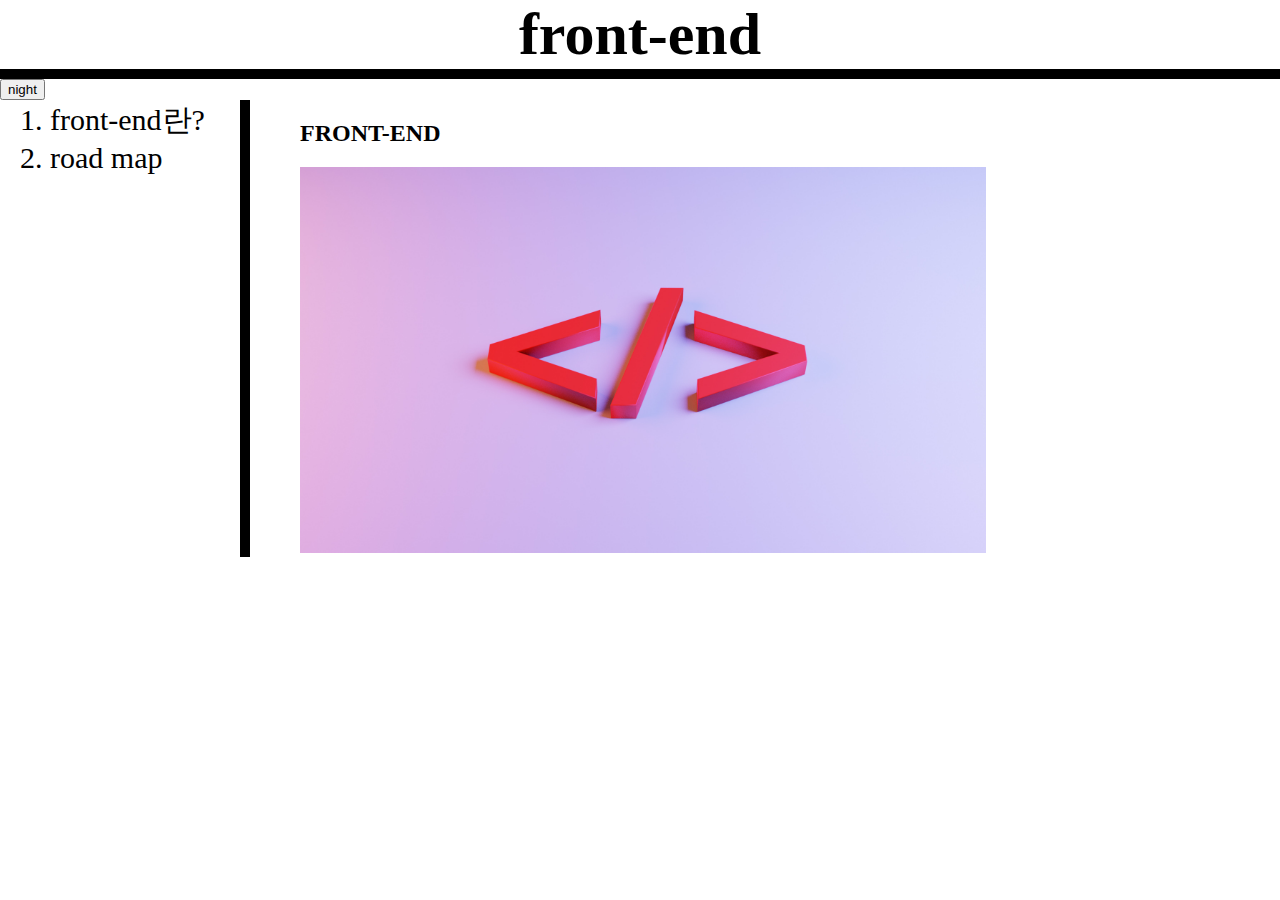
<file: index.html>
<!doctype html>
<html>
<head>
<title>front-end</title>
<meta charset="utf-8">
<link rel="stylesheet" href="style.css">
<script src="colors.js"></script>
</head>

<body>
    <h1><a href="index.html">front-end</a></h1>
    <input id="night_day" type="button" value="night" onclick="
    nightDayHandler(this);
    ">

  <div id="grid">
  <ol>
    <li><a href="one.html">front-end란?</a></li>
    <li><a href="two.html">road map</a></li>
  </ol>

  <div id="article">
  <h2><strong>FRONT-END</strong></h2>
  <p style="margin-top:20px;"></p>
  <img src="front.jpg" width=70%>
  </div>

  </div>
</body>
</html>
</file>
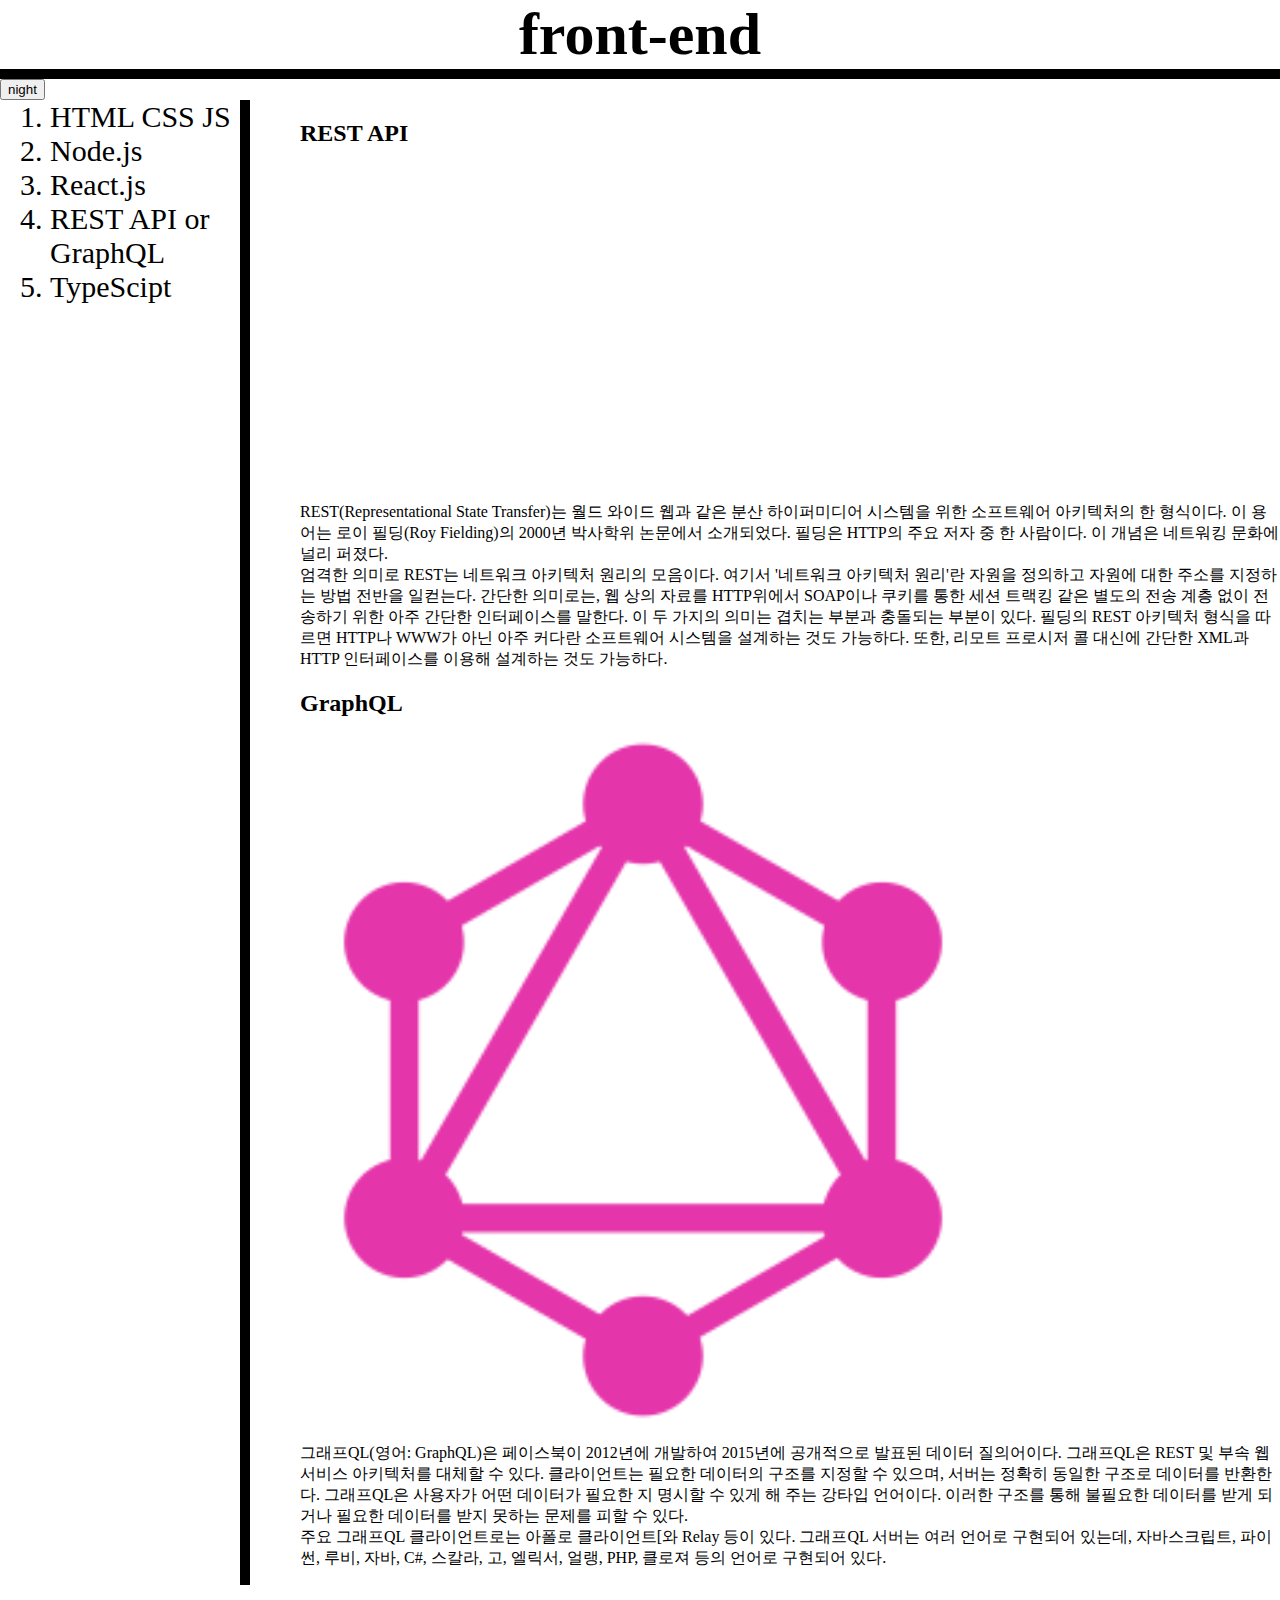
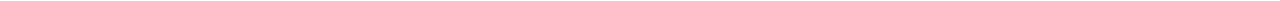
<file: g.html>
<!doctype html>
<html>
<head>
<title> road map </title>
<meta charset="utf-8">
<link rel="stylesheet" href="style.css">
<script src="colors.js"></script>
</head>

<body>
  <h1><a href="index.html">front-end</a></h1>
  <input id="night_day" type="button" value="night" onclick="
  nightDayHandler(this);
  ">
  <div id="grid">
  <ol>
    <li><a href="h.html">HTML CSS JS</a></li>
    <li><a href="n.html">Node.js</a></li>
    <li><a href="r.html">React.js</a></li>
    <li><a href="g.html">REST API or GraphQL</a></li>
    <li><a href="t.html">TypeScipt</a></li>
  </ol>

  <div id="article">
  <h2><strong>REST API</strong></h2>
  <p><iframe width="560" height="315" src="https://www.youtube.com/embed/iOueE9AXDQQ" title="YouTube video player" frameborder="0" allow="accelerometer; autoplay; clipboard-write; encrypted-media; gyroscope; picture-in-picture" allowfullscreen></iframe></p>
  <p>REST(Representational State Transfer)는 월드 와이드 웹과 같은 분산 하이퍼미디어 시스템을 위한 소프트웨어 아키텍처의 한 형식이다. 이 용어는 로이 필딩(Roy Fielding)의 2000년 박사학위 논문에서 소개되었다. 필딩은 HTTP의 주요 저자 중 한 사람이다. 이 개념은 네트워킹 문화에 널리 퍼졌다.<br>
  엄격한 의미로 REST는 네트워크 아키텍처 원리의 모음이다. 여기서 '네트워크 아키텍처 원리'란 자원을 정의하고 자원에 대한 주소를 지정하는 방법 전반을 일컫는다. 간단한 의미로는, 웹 상의 자료를 HTTP위에서 SOAP이나 쿠키를 통한 세션 트랙킹 같은 별도의 전송 계층 없이 전송하기 위한 아주 간단한 인터페이스를 말한다. 이 두 가지의 의미는 겹치는 부분과 충돌되는 부분이 있다. 필딩의 REST 아키텍처 형식을 따르면 HTTP나 WWW가 아닌 아주 커다란 소프트웨어 시스템을 설계하는 것도 가능하다. 또한, 리모트 프로시저 콜 대신에 간단한 XML과 HTTP 인터페이스를 이용해 설계하는 것도 가능하다.</p>

  <h2><strong>GraphQL</strong></h2>
  <p style="margin-top:5px;"></p>
  <img src="graph.jpg" width=70%>
  <p>그래프QL(영어: GraphQL)은 페이스북이 2012년에 개발하여 2015년에 공개적으로 발표된 데이터 질의어이다. 그래프QL은 REST 및 부속 웹서비스 아키텍처를 대체할 수 있다. 클라이언트는 필요한 데이터의 구조를 지정할 수 있으며, 서버는 정확히 동일한 구조로 데이터를 반환한다. 그래프QL은 사용자가 어떤 데이터가 필요한 지 명시할 수 있게 해 주는 강타입 언어이다. 이러한 구조를 통해 불필요한 데이터를 받게 되거나 필요한 데이터를 받지 못하는 문제를 피할 수 있다.<br>
  주요 그래프QL 클라이언트로는 아폴로 클라이언트[와 Relay 등이 있다. 그래프QL 서버는 여러 언어로 구현되어 있는데, 자바스크립트, 파이썬, 루비, 자바, C#, 스칼라, 고, 엘릭서, 얼랭, PHP, 클로져 등의 언어로 구현되어 있다.</p>


  </div>
  </div>
  <p>
  <div id="disqus_thread"></div>
  <script>
    /**
    *  RECOMMENDED CONFIGURATION VARIABLES: EDIT AND UNCOMMENT THE SECTION BELOW TO INSERT DYNAMIC VALUES FROM YOUR PLATFORM OR CMS.
    *  LEARN WHY DEFINING THESE VARIABLES IS IMPORTANT: https://disqus.com/admin/universalcode/#configuration-variables    */
    /*
    var disqus_config = function () {
    this.page.url = PAGE_URL;  // Replace PAGE_URL with your page's canonical URL variable
    this.page.identifier = PAGE_IDENTIFIER; // Replace PAGE_IDENTIFIER with your page's unique identifier variable
    };
    */
    (function() { // DON'T EDIT BELOW THIS LINE
    var d = document, s = d.createElement('script');
    s.src = 'https://web1-lkfggcgsb9.disqus.com/embed.js';
    s.setAttribute('data-timestamp', +new Date());
    (d.head || d.body).appendChild(s);
    })();
  </script>
  <noscript>Please enable JavaScript to view the <a href="https://disqus.com/?ref_noscript">comments powered by Disqus.</a></noscript>
  </p>


</body>
</html>
</file>
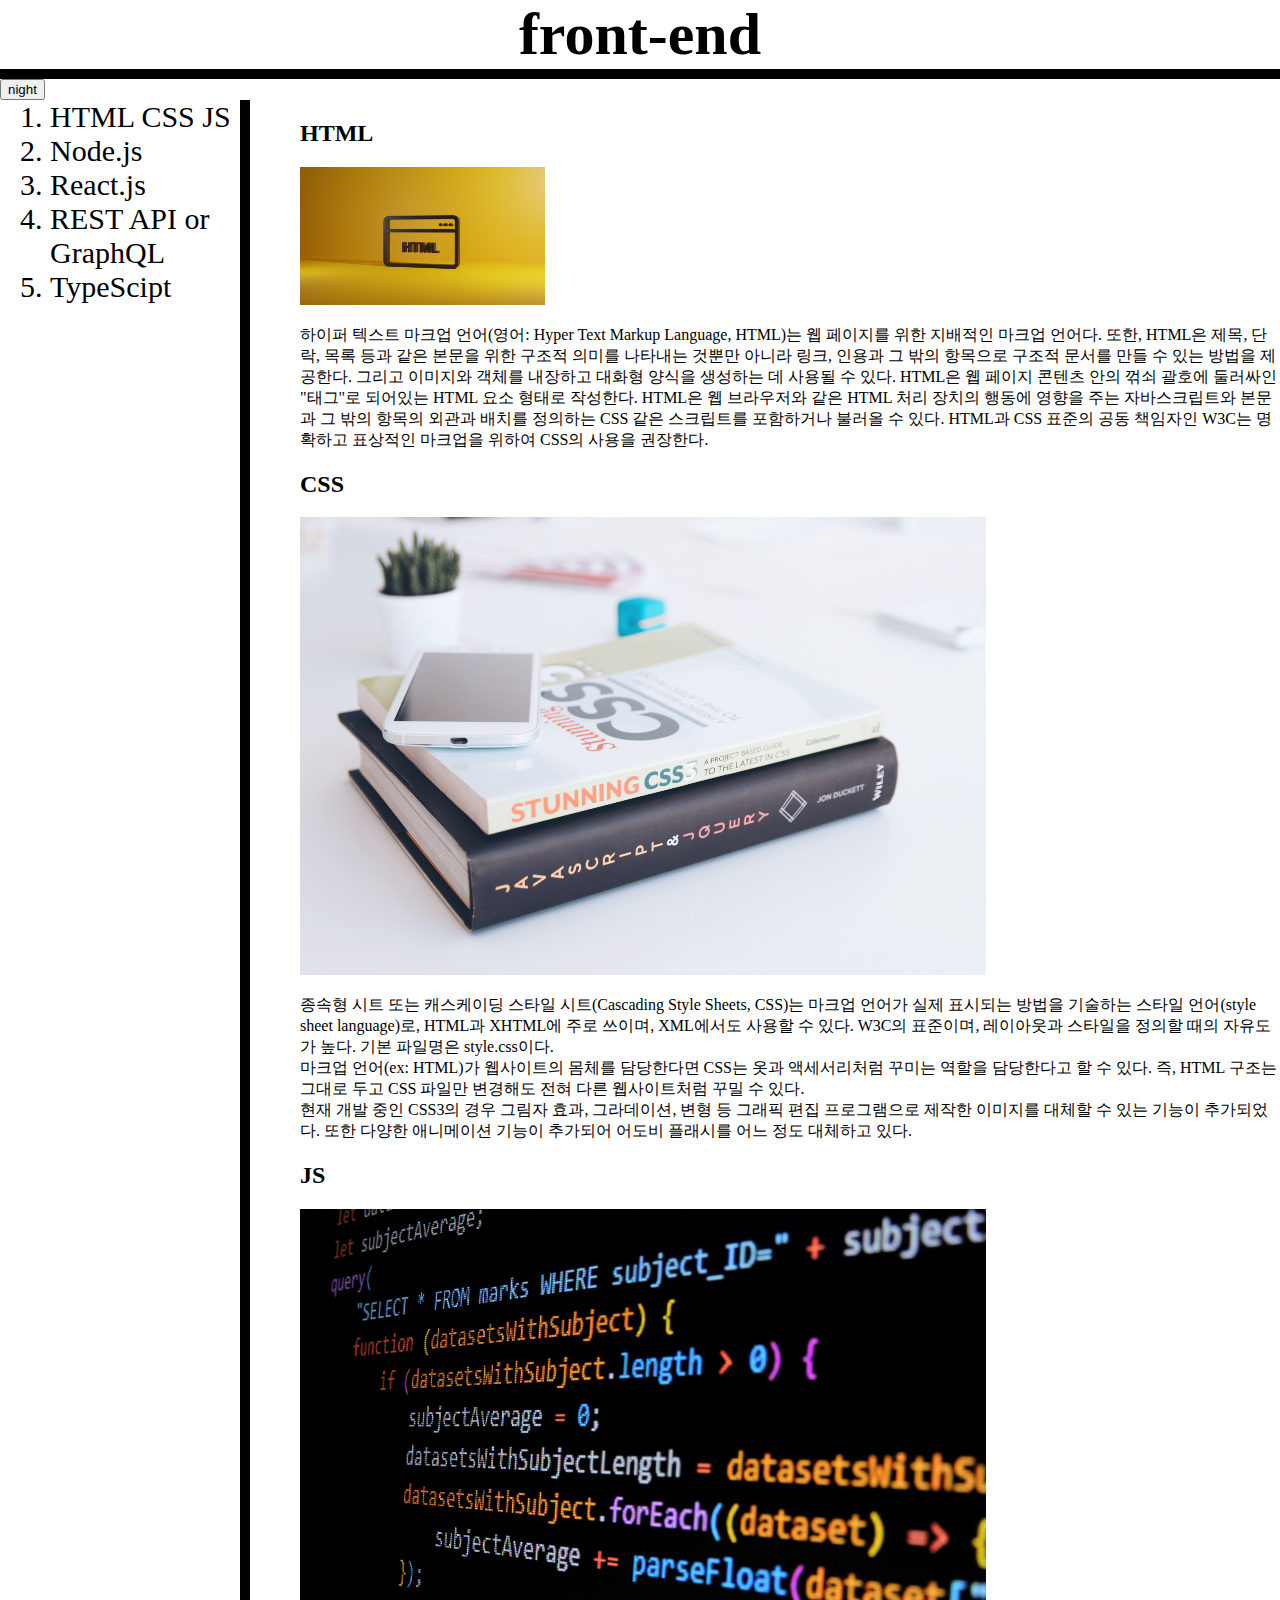
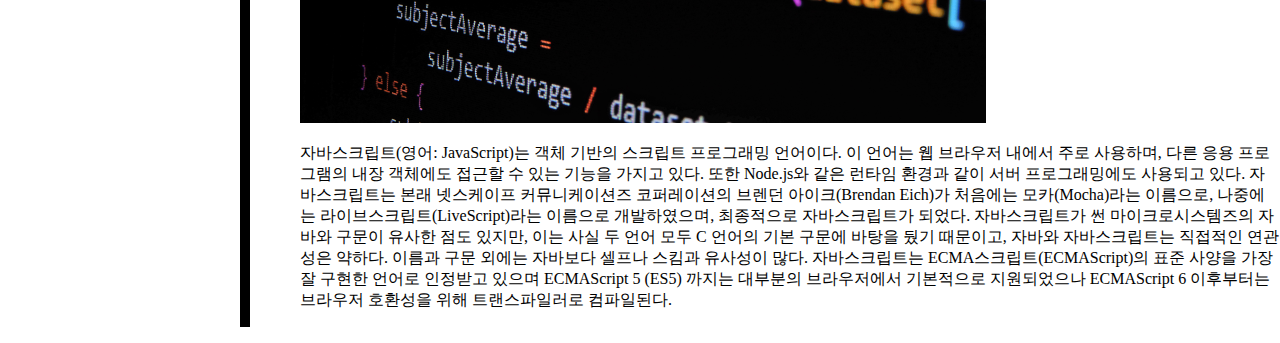
<file: h.html>
<!doctype html>
<html>
<head>
<title> road map </title>
<meta charset="utf-8">
<link rel="stylesheet" href="style.css">
<script src="colors.js"></script>
</head>

<body>
  <h1><a href="index.html">front-end</a></h1>
  <input id="night_day" type="button" value="night" onclick="
  nightDayHandler(this);
  ">
  <div id="grid">
  <ol>
    <li><a href="h.html">HTML CSS JS</a></li>
    <li><a href="n.html">Node.js</a></li>
    <li><a href="r.html">React.js</a></li>
    <li><a href="g.html">REST API or GraphQL</a></li>
    <li><a href="t.html">TypeScipt</a></li>
  </ol>

  <div id="article">
  <h2><strong>HTML</strong></h2>
  <p style="margin-top:5px;"></p>
  <img src="html.jpg" width=25%>
  <p>하이퍼 텍스트 마크업 언어(영어: Hyper Text Markup Language, HTML)는 웹 페이지를 위한 지배적인 마크업 언어다. 또한, HTML은 제목, 단락, 목록 등과 같은 본문을 위한 구조적 의미를 나타내는 것뿐만 아니라 링크, 인용과 그 밖의 항목으로 구조적 문서를 만들 수 있는 방법을 제공한다. 그리고 이미지와 객체를 내장하고 대화형 양식을 생성하는 데 사용될 수 있다. HTML은 웹 페이지 콘텐츠 안의 꺾쇠 괄호에 둘러싸인 "태그"로 되어있는 HTML 요소 형태로 작성한다. HTML은 웹 브라우저와 같은 HTML 처리 장치의 행동에 영향을 주는 자바스크립트와 본문과 그 밖의 항목의 외관과 배치를 정의하는 CSS 같은 스크립트를 포함하거나 불러올 수 있다. HTML과 CSS 표준의 공동 책임자인 W3C는 명확하고 표상적인 마크업을 위하여 CSS의 사용을 권장한다.</p>

  <h2><strong>CSS</strong></h2>
  <p style="margin-top:5px;"></p>
  <img src="css.jpg" width=70%>
  <p>종속형 시트 또는 캐스케이딩 스타일 시트(Cascading Style Sheets, CSS)는 마크업 언어가 실제 표시되는 방법을 기술하는 스타일 언어(style sheet language)로, HTML과 XHTML에 주로 쓰이며, XML에서도 사용할 수 있다. W3C의 표준이며, 레이아웃과 스타일을 정의할 때의 자유도가 높다. 기본 파일명은 style.css이다.<br>
  마크업 언어(ex: HTML)가 웹사이트의 몸체를 담당한다면 CSS는 옷과 액세서리처럼 꾸미는 역할을 담당한다고 할 수 있다. 즉, HTML 구조는 그대로 두고 CSS 파일만 변경해도 전혀 다른 웹사이트처럼 꾸밀 수 있다.
  <br>현재 개발 중인 CSS3의 경우 그림자 효과, 그라데이션, 변형 등 그래픽 편집 프로그램으로 제작한 이미지를 대체할 수 있는 기능이 추가되었다. 또한 다양한 애니메이션 기능이 추가되어 어도비 플래시를 어느 정도 대체하고 있다.</p>

  <h2><strong>JS</strong></h2>
  <p style="margin-top:5px;"></p>
  <img src="js.jpg" width=70%>
  <p>자바스크립트(영어: JavaScript)는 객체 기반의 스크립트 프로그래밍 언어이다. 이 언어는 웹 브라우저 내에서 주로 사용하며, 다른 응용 프로그램의 내장 객체에도 접근할 수 있는 기능을 가지고 있다. 또한 Node.js와 같은 런타임 환경과 같이 서버 프로그래밍에도 사용되고 있다. 자바스크립트는 본래 넷스케이프 커뮤니케이션즈 코퍼레이션의 브렌던 아이크(Brendan Eich)가 처음에는 모카(Mocha)라는 이름으로, 나중에는 라이브스크립트(LiveScript)라는 이름으로 개발하였으며, 최종적으로 자바스크립트가 되었다. 자바스크립트가 썬 마이크로시스템즈의 자바와 구문이 유사한 점도 있지만, 이는 사실 두 언어 모두 C 언어의 기본 구문에 바탕을 뒀기 때문이고, 자바와 자바스크립트는 직접적인 연관성은 약하다. 이름과 구문 외에는 자바보다 셀프나 스킴과 유사성이 많다. 자바스크립트는 ECMA스크립트(ECMAScript)의 표준 사양을 가장 잘 구현한 언어로 인정받고 있으며 ECMAScript 5 (ES5) 까지는 대부분의 브라우저에서 기본적으로 지원되었으나 ECMAScript 6 이후부터는 브라우저 호환성을 위해 트랜스파일러로 컴파일된다.</p>

  </div>
  </div>

  <p>
  <div id="disqus_thread"></div>
<script>
    /**
    *  RECOMMENDED CONFIGURATION VARIABLES: EDIT AND UNCOMMENT THE SECTION BELOW TO INSERT DYNAMIC VALUES FROM YOUR PLATFORM OR CMS.
    *  LEARN WHY DEFINING THESE VARIABLES IS IMPORTANT: https://disqus.com/admin/universalcode/#configuration-variables    */
    /*
    var disqus_config = function () {
    this.page.url = PAGE_URL;  // Replace PAGE_URL with your page's canonical URL variable
    this.page.identifier = PAGE_IDENTIFIER; // Replace PAGE_IDENTIFIER with your page's unique identifier variable
    };
    */
    (function() { // DON'T EDIT BELOW THIS LINE
    var d = document, s = d.createElement('script');
    s.src = 'https://web1-lkfggcgsb9.disqus.com/embed.js';
    s.setAttribute('data-timestamp', +new Date());
    (d.head || d.body).appendChild(s);
    })();
</script>
<noscript>Please enable JavaScript to view the <a href="https://disqus.com/?ref_noscript">comments powered by Disqus.</a></noscript>
</p>

</body>
</html>
</file>
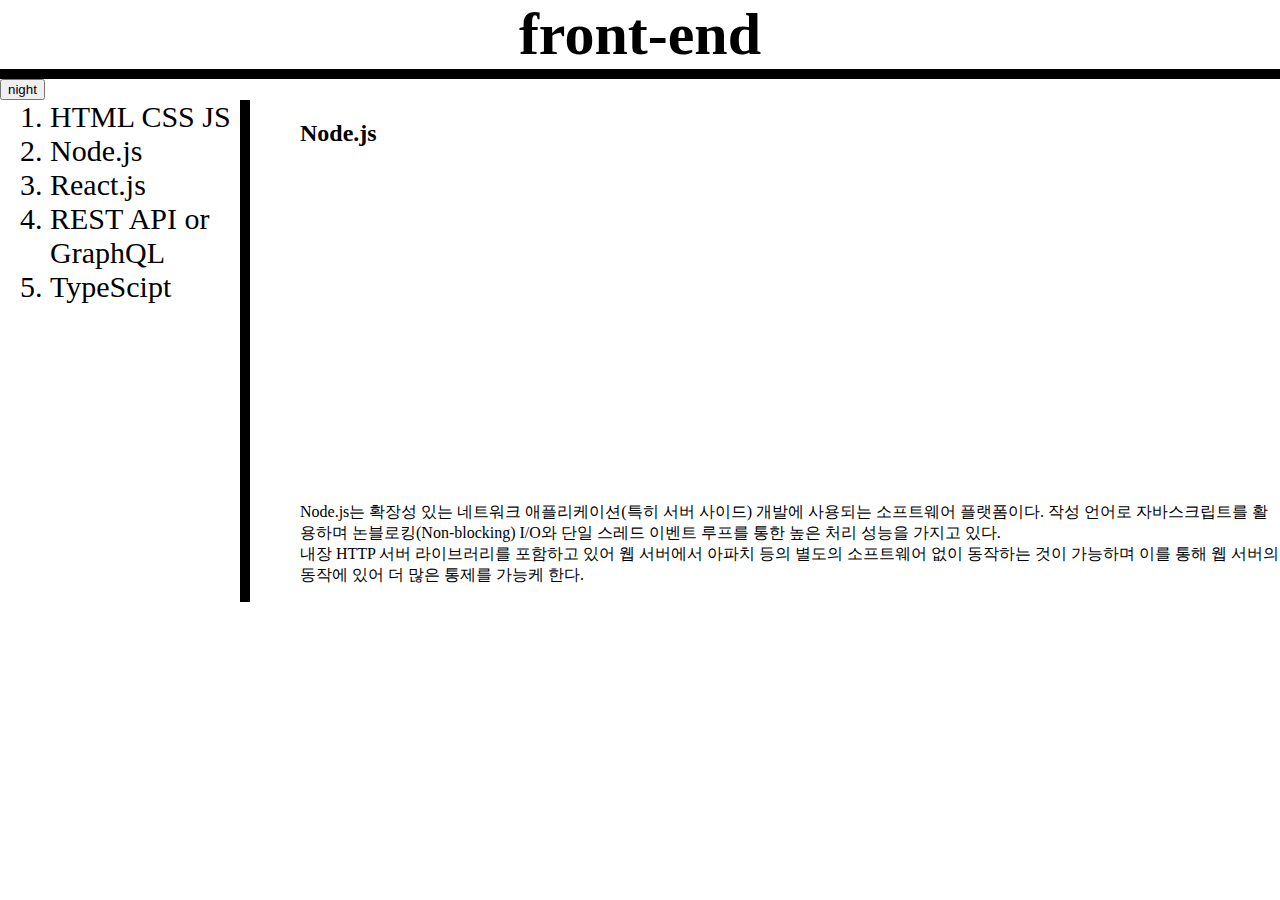
<file: n.html>
<!doctype html>
<html>
<head>
<title> road map </title>
<meta charset="utf-8">
<link rel="stylesheet" href="style.css">
<script src="colors.js"></script>
</head>

<body>
  <h1><a href="index.html">front-end</a></h1>
  <input id="night_day" type="button" value="night" onclick="
  nightDayHandler(this);
  ">
  <div id="grid">
  <ol>
    <li><a href="h.html">HTML CSS JS</a></li>
    <li><a href="n.html">Node.js</a></li>
    <li><a href="r.html">React.js</a></li>
    <li><a href="g.html">REST API or GraphQL</a></li>
    <li><a href="t.html">TypeScipt</a></li>
  </ol>

  <div id="article">
  <h2><strong>Node.js</strong></h2>
  <p><iframe width="560" height="315" src="https://www.youtube.com/embed/0BS05cC9U9I" title="YouTube video player" frameborder="0" allow="accelerometer; autoplay; clipboard-write; encrypted-media; gyroscope; picture-in-picture" allowfullscreen></iframe> </p>
  <p>Node.js는 확장성 있는 네트워크 애플리케이션(특히 서버 사이드) 개발에 사용되는 소프트웨어 플랫폼이다. 작성 언어로 자바스크립트를 활용하며 논블로킹(Non-blocking) I/O와 단일 스레드 이벤트 루프를 통한 높은 처리 성능을 가지고 있다.<br>
  내장 HTTP 서버 라이브러리를 포함하고 있어 웹 서버에서 아파치 등의 별도의 소프트웨어 없이 동작하는 것이 가능하며 이를 통해 웹 서버의 동작에 있어 더 많은 통제를 가능케 한다.</p>

  </div>
  </div>
  <p>
  <div id="disqus_thread"></div>
  <script>
    /**
    *  RECOMMENDED CONFIGURATION VARIABLES: EDIT AND UNCOMMENT THE SECTION BELOW TO INSERT DYNAMIC VALUES FROM YOUR PLATFORM OR CMS.
    *  LEARN WHY DEFINING THESE VARIABLES IS IMPORTANT: https://disqus.com/admin/universalcode/#configuration-variables    */
    /*
    var disqus_config = function () {
    this.page.url = PAGE_URL;  // Replace PAGE_URL with your page's canonical URL variable
    this.page.identifier = PAGE_IDENTIFIER; // Replace PAGE_IDENTIFIER with your page's unique identifier variable
    };
    */
    (function() { // DON'T EDIT BELOW THIS LINE
    var d = document, s = d.createElement('script');
    s.src = 'https://web1-lkfggcgsb9.disqus.com/embed.js';
    s.setAttribute('data-timestamp', +new Date());
    (d.head || d.body).appendChild(s);
    })();
  </script>
  <noscript>Please enable JavaScript to view the <a href="https://disqus.com/?ref_noscript">comments powered by Disqus.</a></noscript>
  </p>

</body>
</html>
</file>
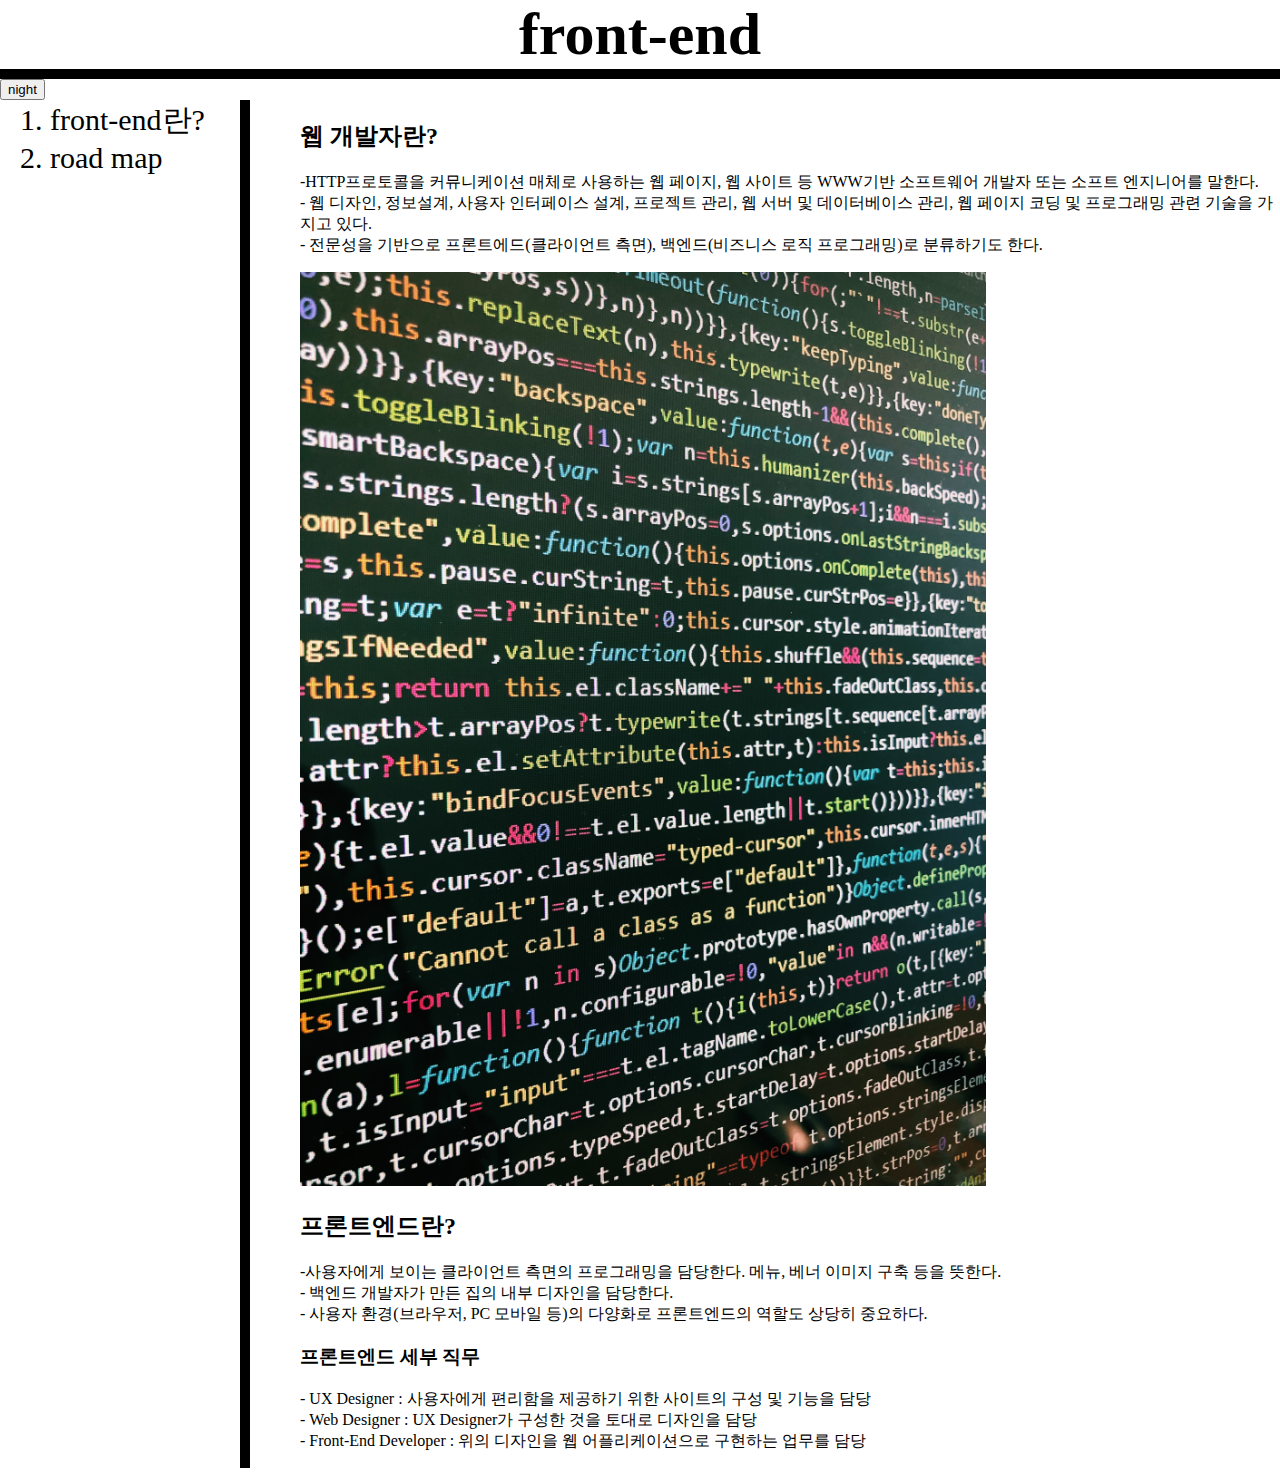
<file: one.html>
<!doctype html>
<html>
<head>
<title> front-end란?</title>
<meta charset="utf-8">
<link rel="stylesheet" href="style.css">
<script src="colors.js"></script>
</head>

<body>
  <h1><a href="index.html">front-end</a></h1>
  <input id="night_day" type="button" value="night" onclick="
  nightDayHandler(this);
  ">
  <div id="grid">
  <ol>
    <li><a href="one.html">front-end란?</a></li>
    <li><a href="two.html">road map</a></li>
  </ol>

  <div id="article">
  <h2><strong>웹 개발자란?</strong></h2>
  <p>-<a href="https://ko.wikipedia.org/wiki/HTTP" target="_blank" title="HTTP :Hyper Text Transfer Protocol">HTTP</a>프로토콜을 커뮤니케이션 매체로 사용하는 웹 페이지, 웹 사이트 등 WWW기반 소프트웨어 개발자 또는 소프트 엔지니어를 말한다.<br>
  - 웹 디자인, 정보설계, 사용자 인터페이스 설계, 프로젝트 관리, 웹 서버 및 데이터베이스 관리, 웹 페이지 코딩 및 프로그래밍 관련 기술을 가지고 있다. <br>
  - 전문성을 기반으로 프론트에드(클라이언트 측면), 백엔드(비즈니스 로직 프로그래밍)로 분류하기도 한다.<br>
  </p>
  <p style="margin-top:5px;"></p>
  <img src="coding.jpg" width=70%>

  <h2><strong>프론트엔드란?</strong></h2>
  <p> -사용자에게 보이는 클라이언트 측면의 프로그래밍을 담당한다. 메뉴, 베너 이미지 구축 등을 뜻한다.<br>
  - 백엔드 개발자가 만든 집의 내부 디자인을 담당한다. <br>
  - 사용자 환경(브라우저, PC 모바일 등)의 다양화로 프론트엔드의 역할도 상당히 중요하다.
  </p>
  <h3>프론트엔드 세부 직무</h3>
  <p> - UX Designer : 사용자에게 편리함을 제공하기 위한 사이트의 구성 및 기능을 담당 <br>
  - Web Designer : UX Designer가 구성한 것을 토대로 디자인을 담당 <br>
  - Front-End Developer : 위의 디자인을 웹 어플리케이션으로 구현하는 업무를 담당
  </p>

  </div>
  </div>
  <p>
  <div id="disqus_thread"></div>
<script>
    /**
    *  RECOMMENDED CONFIGURATION VARIABLES: EDIT AND UNCOMMENT THE SECTION BELOW TO INSERT DYNAMIC VALUES FROM YOUR PLATFORM OR CMS.
    *  LEARN WHY DEFINING THESE VARIABLES IS IMPORTANT: https://disqus.com/admin/universalcode/#configuration-variables    */
    /*
    var disqus_config = function () {
    this.page.url = PAGE_URL;  // Replace PAGE_URL with your page's canonical URL variable
    this.page.identifier = PAGE_IDENTIFIER; // Replace PAGE_IDENTIFIER with your page's unique identifier variable
    };
    */
    (function() { // DON'T EDIT BELOW THIS LINE
    var d = document, s = d.createElement('script');
    s.src = 'https://web1-lkfggcgsb9.disqus.com/embed.js';
    s.setAttribute('data-timestamp', +new Date());
    (d.head || d.body).appendChild(s);
    })();
</script>
<noscript>Please enable JavaScript to view the <a href="https://disqus.com/?ref_noscript">comments powered by Disqus.</a></noscript>
</p>

</body>
</html>
</file>
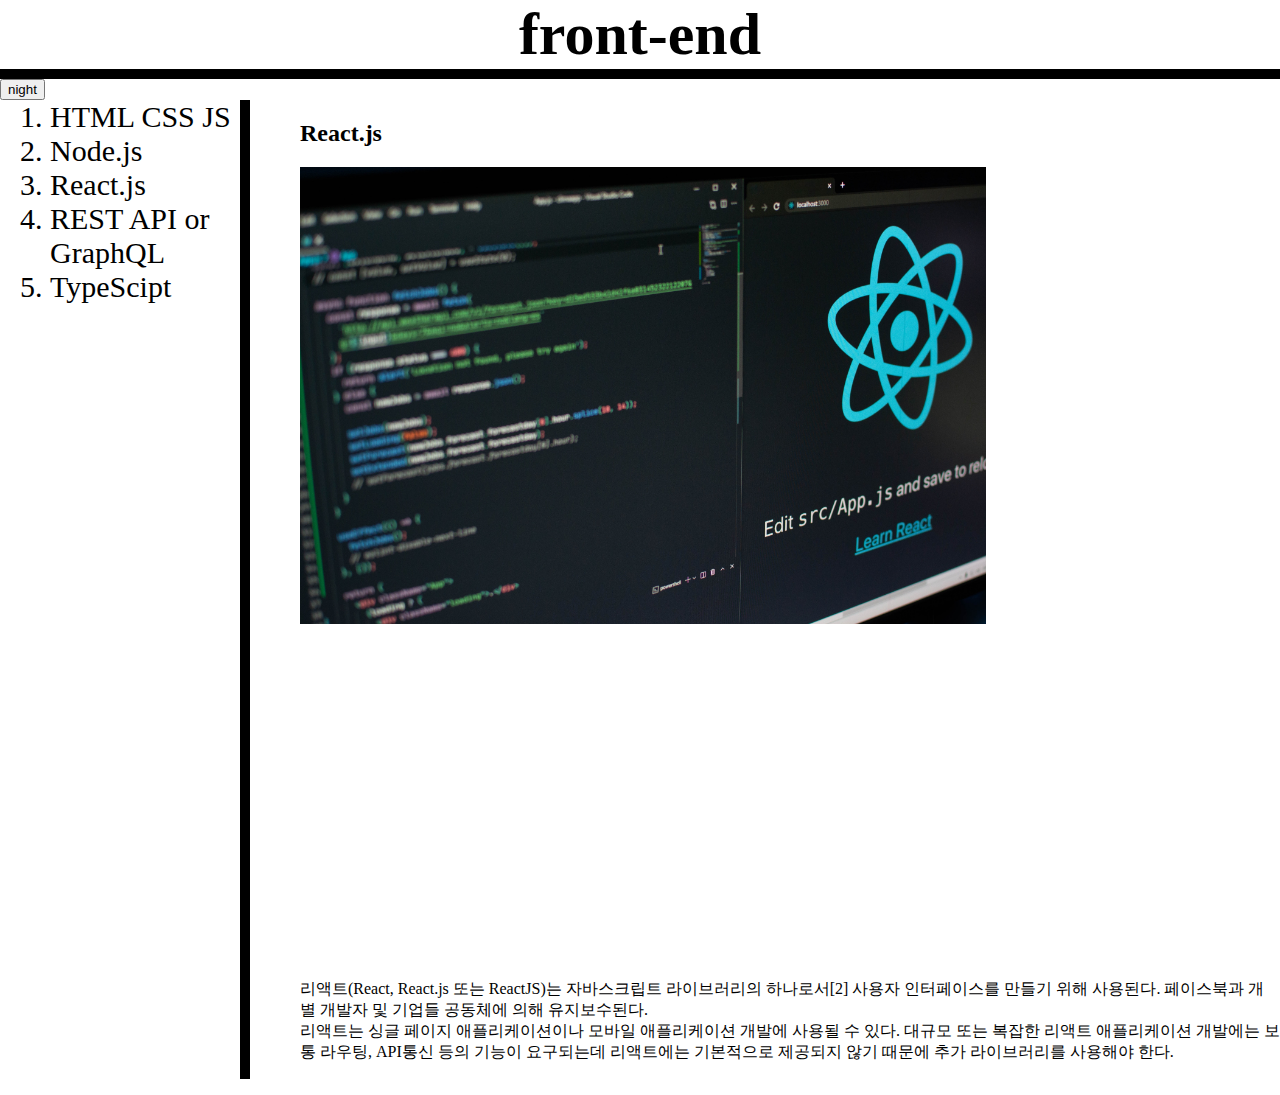
<file: r.html>
<!doctype html>
<html>
<head>
<title> road map </title>
<meta charset="utf-8">
<link rel="stylesheet" href="style.css">
<script src="colors.js"></script>
</head>

<body>
  <h1><a href="index.html">front-end</a></h1>
  <input id="night_day" type="button" value="night" onclick="
  nightDayHandler(this);
  ">
  <div id="grid">
  <ol>
    <li><a href="h.html">HTML CSS JS</a></li>
    <li><a href="n.html">Node.js</a></li>
    <li><a href="r.html">React.js</a></li>
    <li><a href="g.html">REST API or GraphQL</a></li>
    <li><a href="t.html">TypeScipt</a></li>
  </ol>

  <div id="article">
  <h2><strong>React.js</strong></h2>
  <p style="margin-top:20px;"></p>
  <img src="react.jpg" width=70%>
  <p><iframe width="560" height="315" src="https://www.youtube.com/embed/LclObYwGj90" title="YouTube video player" frameborder="0" allow="accelerometer; autoplay; clipboard-write; encrypted-media; gyroscope; picture-in-picture" allowfullscreen></iframe> </p>
  <p>리액트(React, React.js 또는 ReactJS)는 자바스크립트 라이브러리의 하나로서[2] 사용자 인터페이스를 만들기 위해 사용된다. 페이스북과 개별 개발자 및 기업들 공동체에 의해 유지보수된다.<br>
  리액트는 싱글 페이지 애플리케이션이나 모바일 애플리케이션 개발에 사용될 수 있다. 대규모 또는 복잡한 리액트 애플리케이션 개발에는 보통 라우팅, API통신 등의 기능이 요구되는데 리액트에는 기본적으로 제공되지 않기 때문에 추가 라이브러리를 사용해야 한다. </p>


  </div>
  </div>
  <p>
  <div id="disqus_thread"></div>
  <script>
    /**
    *  RECOMMENDED CONFIGURATION VARIABLES: EDIT AND UNCOMMENT THE SECTION BELOW TO INSERT DYNAMIC VALUES FROM YOUR PLATFORM OR CMS.
    *  LEARN WHY DEFINING THESE VARIABLES IS IMPORTANT: https://disqus.com/admin/universalcode/#configuration-variables    */
    /*
    var disqus_config = function () {
    this.page.url = PAGE_URL;  // Replace PAGE_URL with your page's canonical URL variable
    this.page.identifier = PAGE_IDENTIFIER; // Replace PAGE_IDENTIFIER with your page's unique identifier variable
    };
    */
    (function() { // DON'T EDIT BELOW THIS LINE
    var d = document, s = d.createElement('script');
    s.src = 'https://web1-lkfggcgsb9.disqus.com/embed.js';
    s.setAttribute('data-timestamp', +new Date());
    (d.head || d.body).appendChild(s);
    })();
  </script>
  <noscript>Please enable JavaScript to view the <a href="https://disqus.com/?ref_noscript">comments powered by Disqus.</a></noscript>
  </p>

</body>
</html>
</file>
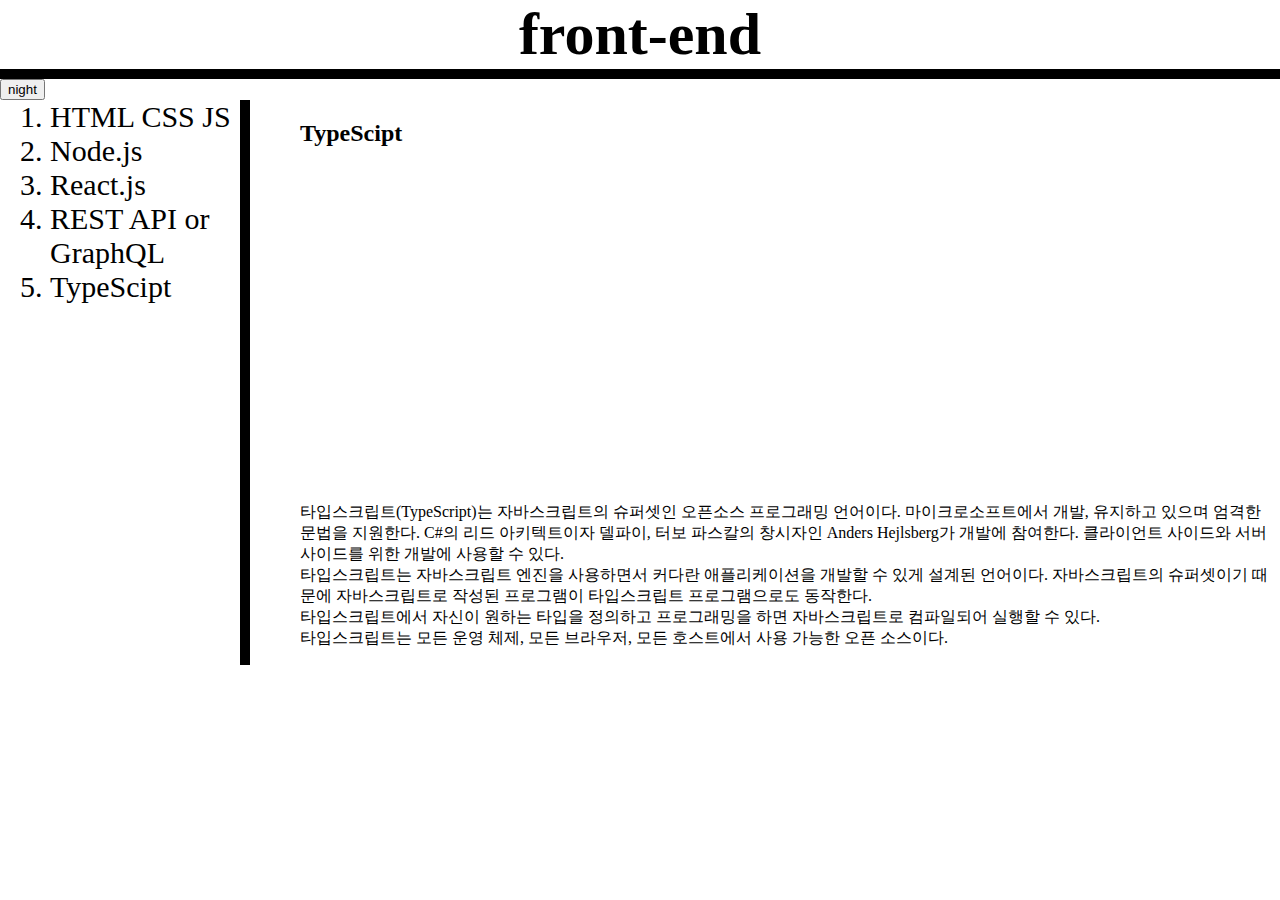
<file: t.html>
<!doctype html>
<html>
<head>
<title> road map </title>
<meta charset="utf-8">
<link rel="stylesheet" href="style.css">
<script src="colors.js"></script>
</head>

<body>
  <h1><a href="index.html">front-end</a></h1>
  <input id="night_day" type="button" value="night" onclick="
  nightDayHandler(this);
  ">
  <div id="grid">
  <ol>
    <li><a href="h.html">HTML CSS JS</a></li>
    <li><a href="n.html">Node.js</a></li>
    <li><a href="r.html">React.js</a></li>
    <li><a href="g.html">REST API or GraphQL</a></li>
    <li><a href="t.html">TypeScipt</a></li>
  </ol>

  <div id="article">
  <h2><strong>TypeScipt</strong></h2>
  <p><iframe width="560" height="315" src="https://www.youtube.com/embed/xkpcNolC270" title="YouTube video player" frameborder="0" allow="accelerometer; autoplay; clipboard-write; encrypted-media; gyroscope; picture-in-picture" allowfullscreen></iframe></p>
  <p>타입스크립트(TypeScript)는 자바스크립트의 슈퍼셋인 오픈소스 프로그래밍 언어이다. 마이크로소프트에서 개발, 유지하고 있으며 엄격한 문법을 지원한다. C#의 리드 아키텍트이자 델파이, 터보 파스칼의 창시자인 Anders Hejlsberg가 개발에 참여한다. 클라이언트 사이드와 서버 사이드를 위한 개발에 사용할 수 있다.<br>
  타입스크립트는 자바스크립트 엔진을 사용하면서 커다란 애플리케이션을 개발할 수 있게 설계된 언어이다. 자바스크립트의 슈퍼셋이기 때문에 자바스크립트로 작성된 프로그램이 타입스크립트 프로그램으로도 동작한다.<br>
  타입스크립트에서 자신이 원하는 타입을 정의하고 프로그래밍을 하면 자바스크립트로 컴파일되어 실행할 수 있다.<br>
  타입스크립트는 모든 운영 체제, 모든 브라우저, 모든 호스트에서 사용 가능한 오픈 소스이다.</p>


  </div>
  </div>
  <p>
  <div id="disqus_thread"></div>
  <script>
    /**
    *  RECOMMENDED CONFIGURATION VARIABLES: EDIT AND UNCOMMENT THE SECTION BELOW TO INSERT DYNAMIC VALUES FROM YOUR PLATFORM OR CMS.
    *  LEARN WHY DEFINING THESE VARIABLES IS IMPORTANT: https://disqus.com/admin/universalcode/#configuration-variables    */
    /*
    var disqus_config = function () {
    this.page.url = PAGE_URL;  // Replace PAGE_URL with your page's canonical URL variable
    this.page.identifier = PAGE_IDENTIFIER; // Replace PAGE_IDENTIFIER with your page's unique identifier variable
    };
    */
    (function() { // DON'T EDIT BELOW THIS LINE
    var d = document, s = d.createElement('script');
    s.src = 'https://web1-lkfggcgsb9.disqus.com/embed.js';
    s.setAttribute('data-timestamp', +new Date());
    (d.head || d.body).appendChild(s);
    })();
  </script>
  <noscript>Please enable JavaScript to view the <a href="https://disqus.com/?ref_noscript">comments powered by Disqus.</a></noscript>
  </p>

</body>
</html>
</file>
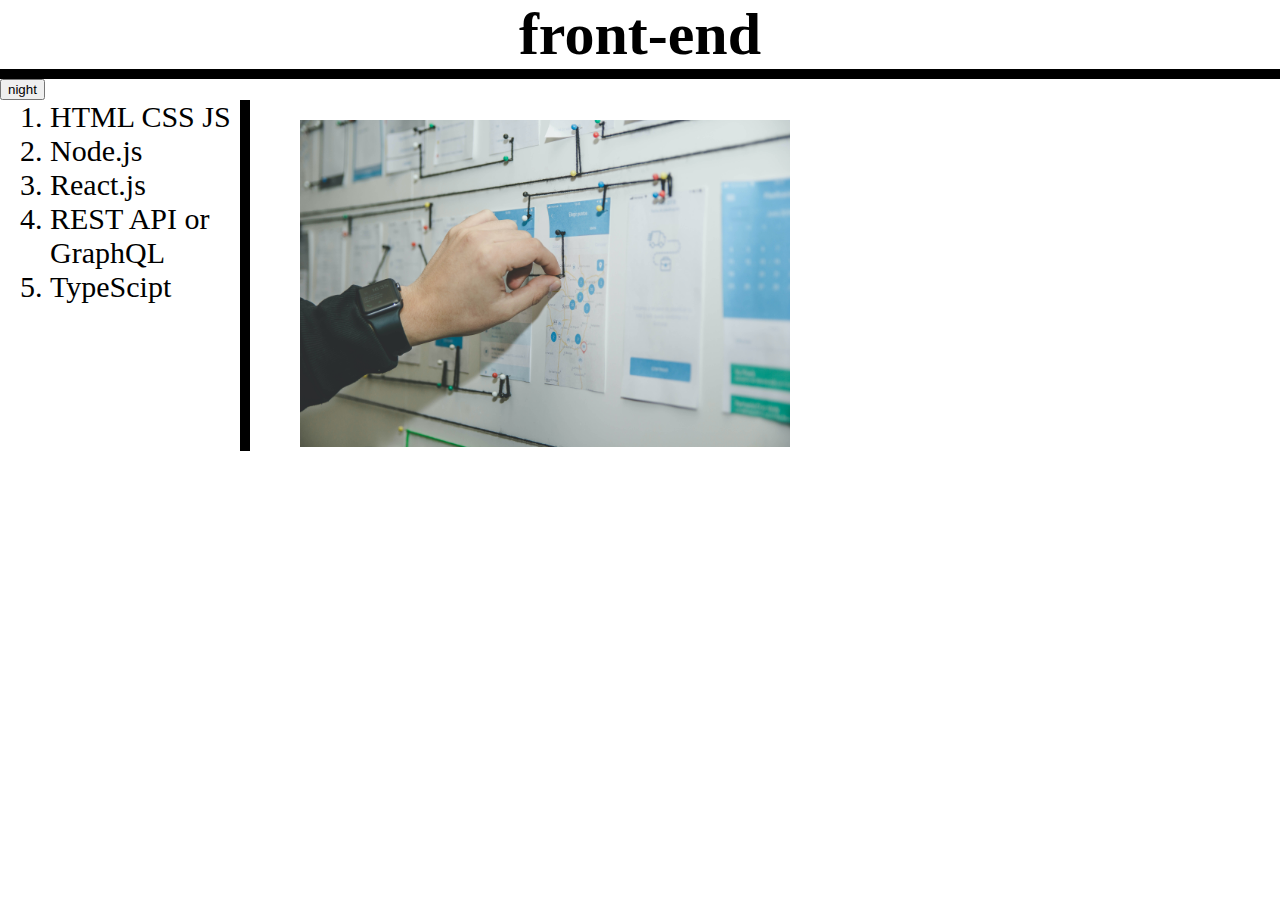
<file: two.html>
<!doctype html>
<html>
<head>
<title> road map </title>
<meta charset="utf-8">
<link rel="stylesheet" href="style.css">
<script src="colors.js"></script>
</head>

<body>
  <h1><a href="index.html">front-end</a></h1>
  <input id="night_day" type="button" value="night" onclick="
  nightDayHandler(this);
  ">
  <div id="grid">
  <ol>
    <li><a href="h.html">HTML CSS JS</a></li>
    <li><a href="n.html">Node.js</a></li>
    <li><a href="r.html">React.js</a></li>
    <li><a href="g.html">REST API or GraphQL</a></li>
    <li><a href="t.html">TypeScipt</a></li>
  </ol>

  <div id="article">
  <p style="margin-top:20px;"></p>
  <img src="road.jpg" width=50%>

</div>
</div>
</body>
</html>
</file>
<file: style.css>
body{
  margin:0;
}
a {
  color: black;
  text-decoration: none;
}
h1{
  font-size: 60px;
  text-align: center;
  border-bottom: 10px solid black;
  margin:0;
}
ol{
  font-size: 30px;
  border-right: 10px solid black;
  margin: 0;
  padding-left: 50px;
  padding-top: 0px;

}
#grid {
    display: grid;
    grid-template-columns: 250px 1fr;
}
#grid #article{
    padding-left: 50px;
}
@media(max-width:800px){
  #grid{
    display: block;

  }
  ol{
    border-right: none;
  }
  h1{
    border-bottom: none;
  }
</file>
